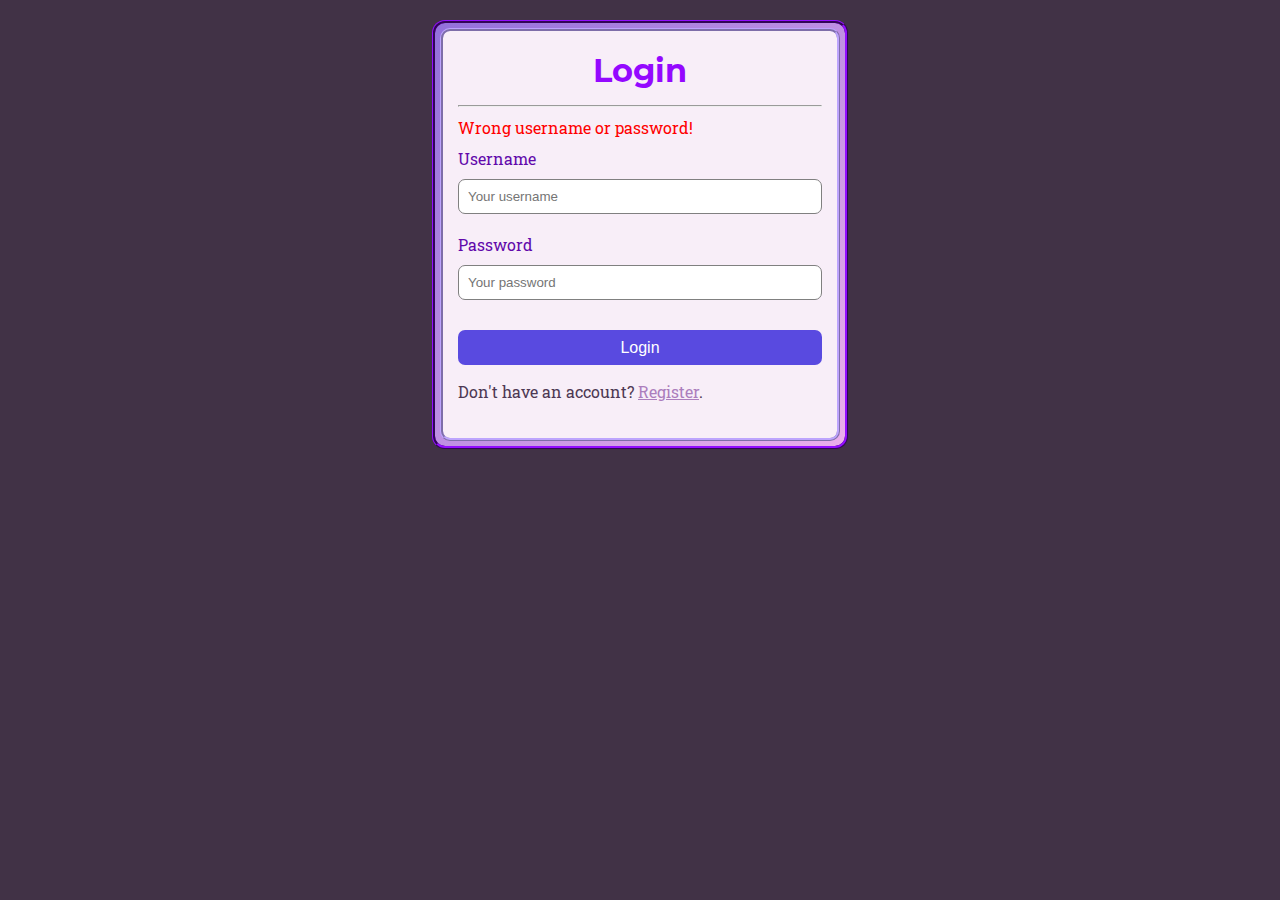
<file: blog/login.html>
<!DOCTYPE html>
<html>

<head>
  <meta charset="utf-8">
  <title>Login</title>

  <link rel="preconnect" href="https://fonts.googleapis.com">
  <link rel="preconnect" href="https://fonts.gstatic.com" crossorigin>
  <link href="https://fonts.googleapis.com/css2?family=Montserrat+Alternates:wght@600&family=Roboto+Slab:wght@500&display=swap"
        rel="stylesheet">

  <link rel="stylesheet" href="css/main.css">
  <link rel="stylesheet" href="css/login.css">
</head>

<body>
  
  <div class="form-wrapper">
    <form method="post" action="/login">
      <h1 class="title">Login</h1>
      <hr>
      <p class="error" th:if="${error}">Wrong username or password!</p>

      <div class="input-group">
        <label for="username">Username</label>
        <input id="username" name="username" type="text" placeholder="Your username" required></input>
      </div>

      <div class="input-group">
        <label for="password">Password</label>
        <input id="password" name="password" type="password" placeholder="Your password" required></input>
      </div>

      <input class="submit-button" type="submit" value="Login"></input>
      <p class="secondary link">Don't have an account? <a href="register.html">Register</a>.</p>
      
    
    </form>
  </div>
</body>

</html>
</file>
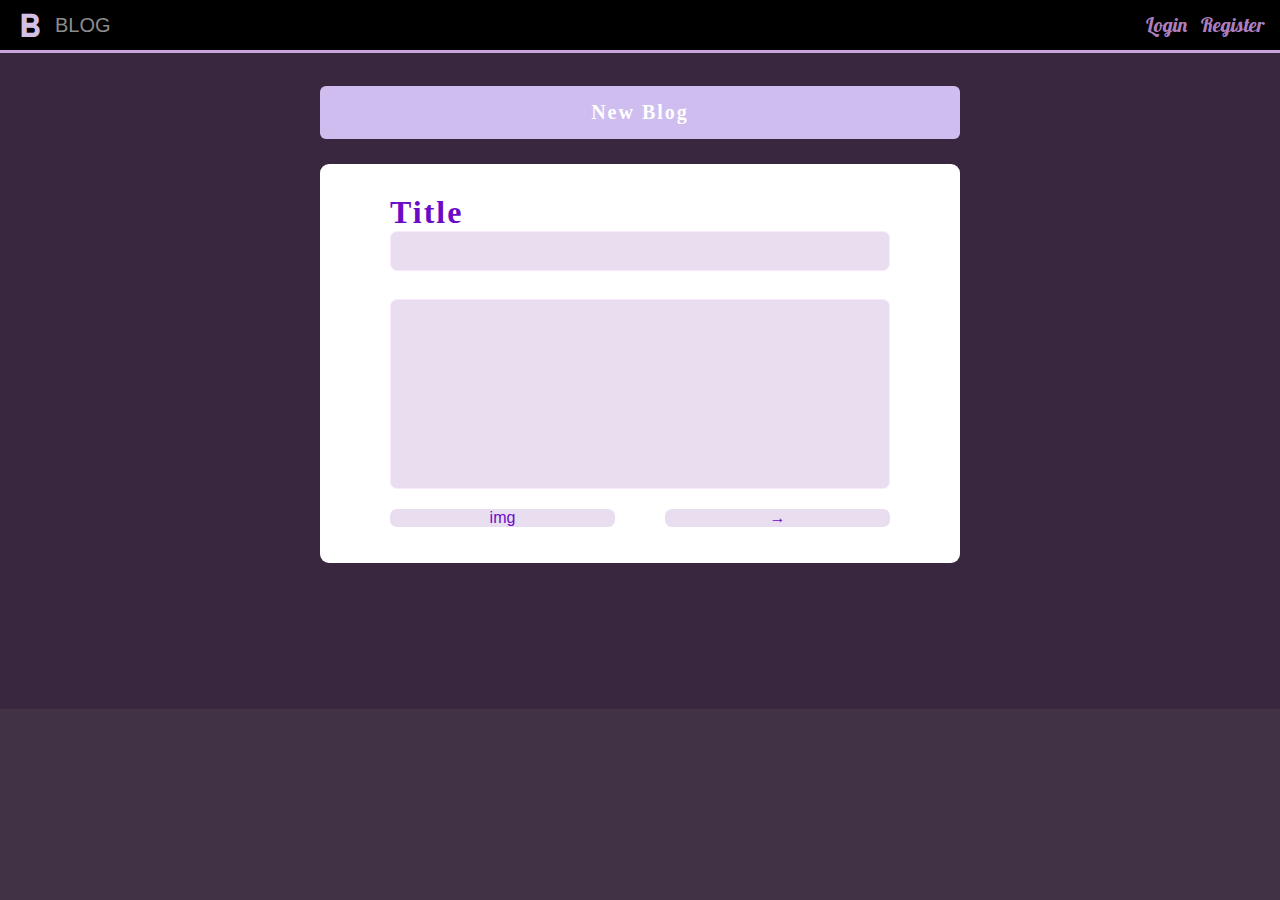
<file: blog/newblog.html>
<!DOCTYPE html>
<html lang="en">
<head>
    <meta charset="UTF-8">
    <meta http-equiv="X-UA-Compatible" content="IE=edge">
    <meta name="viewport" content="width=device-width, initial-scale=1.0">
    <title>new</title>
    <link rel="stylesheet" href="css/main.css">
    <link rel="stylesheet" href="css/blog.css">
    <link rel="stylesheet" href="css/newblog.css">
    <link href="https://fonts.googleapis.com/icon?family=Material+Icons"
          rel="stylesheet">

    <link rel="preconnect" href="https://fonts.googleapis.com">
    <link rel="preconnect" href="https://fonts.gstatic.com" crossorigin>
    <link href="https://fonts.googleapis.com/css2?family=Lobster&family=Tangerine:wght@700&display=swap" rel="stylesheet">
</head>
<body>
    <header>
        <div id="icon-logo-back">
          <a  href="blog.html">
            <span id="icon-logo" class="material-icons">format_bold</span>
          </a>
          <span class="title" id="cite-title">BLOG</span>
        </div>
    
        <div id="header-links">
          <a href="login.html">Login</a>
          <a href="register.html">Register</a>
        </div>
      </header>
    <div class="blog-body">

        <div class ="g-top">
            <p>top</p>
        </div>
          <div class="blog-hd">
            <div class="m-title">
              <div class="userID">New Blog</div>
            </div> 
          </div>

        <form method="post" action="/new">
            <div class="g-bd">
                <div class="m-bd">                  
                  <div class="m-post m-post-photo">
                    <div class="post box">
                      <div class="cnt box">
                        <div class="des">
                          <h1>Title</h1>
                          <div class="des-title">
                          <input type="text" maxlength="50" required>
                          </div>
                        </div>
                        <div class="des">
                          <br>
                          <div class="m-text">
                            <textarea class="imput" id="newblog" name="newblog" type="text"  required ></textarea>
                            
                        </div>
                        <div class="des">
                          <div class="d-pu">
                            <input class="submit-button"  value="img">
                            </div>
                          <div class="d-bu">
                          <input class="submit-button" type="submit" value="→">
                          </div>
                        </div>
        
                      </div>
                      
                    </div>
                  </div>
                </div>
              </div>
              
        </form>
    </div>
</body>
</html>
</file>
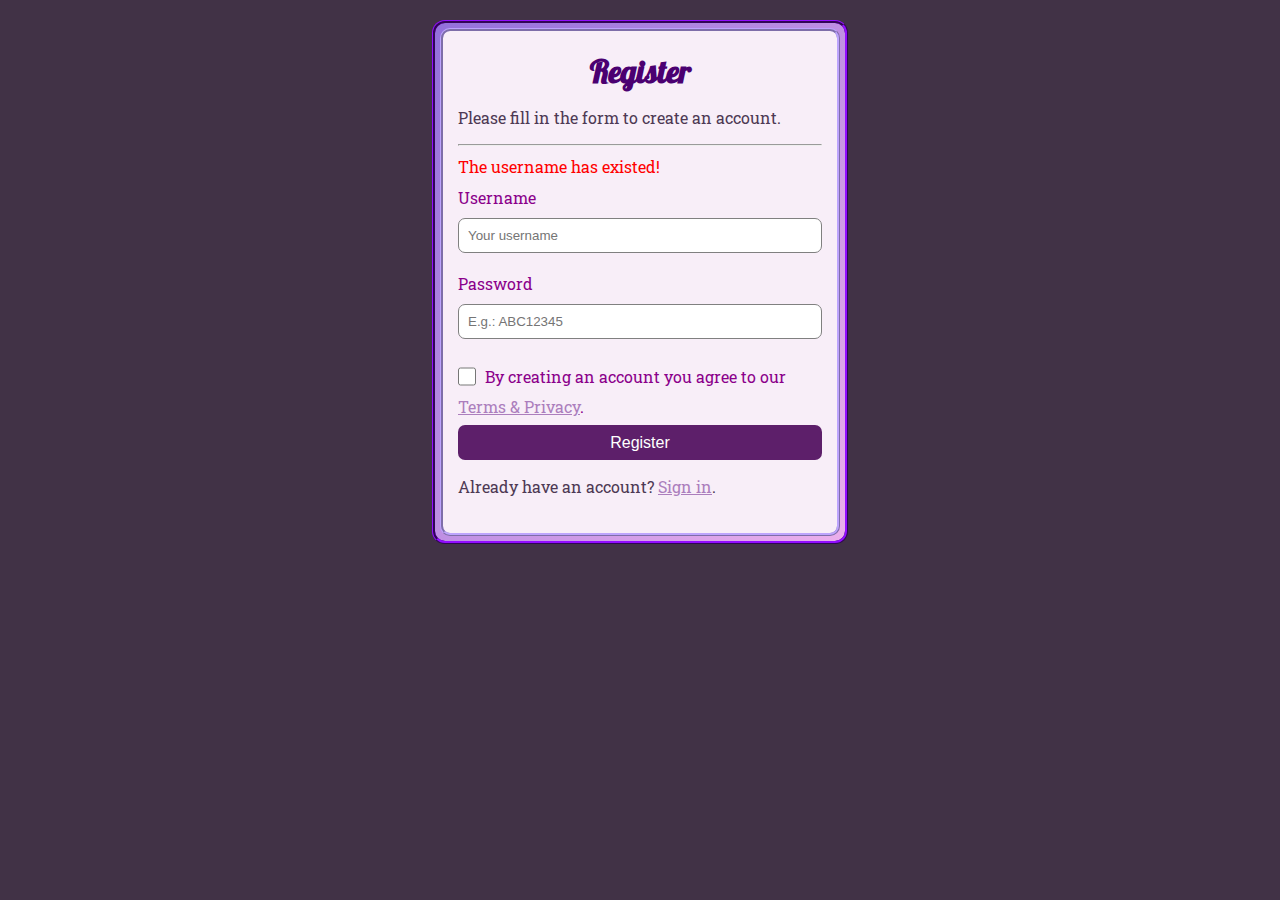
<file: blog/register.html>
<!DOCTYPE html>
<html>

<head>
  <meta charset="utf-8">
  <title>Register</title>
  <meta name="viewport" content="width=device-width, initial-scale=1.0">

  <link rel="preconnect" href="https://fonts.googleapis.com">
  <link rel="preconnect" href="https://fonts.gstatic.com" crossorigin>
  <link href="https://fonts.googleapis.com/css2?family=Montserrat+Alternates:wght@600&family=Roboto+Slab:wght@500&display=swap"
        rel="stylesheet">

  <link rel="stylesheet"href="css/main.css">
  <link rel="stylesheet" href="css/register.css">
  <link href="https://fonts.googleapis.com/icon?family=Material+Icons"
        rel="stylesheet">
  <link rel="preconnect" href="https://fonts.googleapis.com">
  <link rel="preconnect" href="https://fonts.gstatic.com" crossorigin>
  <link href="https://fonts.googleapis.com/css2?family=Lobster&display=swap" rel="stylesheet">
        
</head>

<body>
  <div class="form-wrapper">
    <form method="post" action="register">
      <h1 class="title">Register</h1>
      <p class="secondary">Please fill in the form to create an account.</p>
      <hr>
      <p class="error" th:if="${error}">The username has existed!</p>

      <div class="input-group">
        <label for="username">Username</label>
        <input id="username" name="username" type="text" placeholder="Your username"
               required></input>
      </div>

      <div class="input-group">
        <label for="password">Password</label>
        <input id="password" name="password" type="password" placeholder="E.g.: ABC12345"
               required pattern="\w{8,}"></input>
      </div>

      <div class="input-group">
        <input type="checkbox" id="tap" required>
        <label for="tap">By creating an account you agree to our
            <a href="https://policies.google.com/privacy?hl=en-US" target="_blank">Terms & Privacy</a>.
        </label>
      </div>

      <input class="submit-button" type="submit" value="Register"></input>

      <p class="secondary">Already have an account? <a href="login.html">Sign in</a>.</p>
    </form>
  </div>
</body>

</html>
</file>
<file: blog/css/main.css>
body {
    background-color: rgb(65, 50, 70);
    font-family: 'Roboto Slab', serif;
    margin: 0;
  }
  
  label, input {
    display: block;
  }
  
  .title {
    text-align: center;
    margin: 0;
    font-family: 'Montserrat Alternates', sans-serif;
  }
  
  hr {
    margin: 15px 0;
  }
  
  .form-wrapper {
    background: linear-gradient(to right bottom, mediumpurple, rgb(235, 175, 236));
    margin: auto;
    margin-top: 20px;
    padding: 5px;
    border-radius: 13px;
    border: ridge 3px rgb(98, 9, 171);
  }
  
  form {
    background-color: rgb(248, 238, 248);
    border-radius: 10px;
    padding: 20px 15px;
    border: ridge 3px rgb(189, 164, 253);
  }
  
  .input-group + .input-group {
    margin-top: 20px;
  }
  
  input {
    box-sizing: border-box;
    width: 100%;
  
    margin-top: 10px;
    height: 35px;
    border-radius: 7px;
    border: 1px solid grey;
    padding: 0 9px;
  }
  
  label, .submit-button {
    font-size: 16px;
  }
  
  .submit-button {
    border: none;
    color: white;
  }
  
  .submit-button:active {
    background-color: lightgrey !important;
  }
  
  .secondary {
    color: rgb(78, 57, 84);
  }
  
  a {
    color: rgb(172, 126, 189);
  }
  
  /* a:visited {
    color: purple;
  } */
  
  a:hover {
    color: rgb(162, 138, 166);
  }
  
  .error {
    font-family: 13px;
    color: red;
    margin-top: -5px;
    margin-bottom: 10px;
  }
</file>
<file: blog/css/login.css>
.form-wrapper {
    width: 400px;
  }
  
  .title {
    color: rgb(148, 8, 255);
  }
  
  input:focus {
    outline-color: rgb(177, 116, 234);
  }
  
  .submit-button {
    margin-top: 30px;
    background-color: rgb(89, 74, 224);
  }
  
  .submit-button:hover {
    background-color: rgb(154, 105, 246);
  }
  
  .submit-button:active {
    background-color: lightgrey;
  }
  
  label {
    color: rgb(98, 9, 171);
  }
</file>
<file: blog/css/blog.css>
@charset "utf-8";
*{padding:0;margin:0;}
table{border-collapse:collapse;border-spacing:0;} 
div {
  display: block;
}


.m-sch div{-moz-border-radius:2px;-webkit-border-radius:2px;border-radius:2px;}
.m-title div{-moz-border-radius:6px;-webkit-border-radius:6px;border-radius:6px;}
.m-user .user,.m-user .user-1,.m-post .post,.m-post .post-1,.m-page div,.m-show .show,.m-show .show-1{-moz-border-radius:9px;-webkit-border-radius:9px;border-radius:9px;}
.m-img div{-moz-border-radius:53px;-webkit-border-radius:53px;border-radius:53px;}
.m-img img{-moz-border-radius:45px;-webkit-border-radius:45px;border-radius:45px;}
.box:after{clear:both;content:'.';display:block;visibility:hidden;height:0;overflow:hidden;}
.box{zoom:1;}

header {
    margin: 0;
    background-color: rgb(0, 0, 0);
    position: fixed;
    width: 100%;
    height: 50px;
    top: 0;
    border-bottom: 3px solid rgb(202, 164, 220);
    z-index: 2;
   
    transition: opacity 0.5s;
  }
  
  header:hover {
    opacity: 1;
    transition: opacity 0.5s;
  }
  
  header > * {
    position: absolute;
    height: 50px;
    font-size: 20px;
  }
  
  a + a {
    margin-left: 10px;
  }
  
  #icon-logo-back, #icon-menu-back {
    text-align: center;
    line-height: 50px;
  }
  
  #icon-logo-back {
    left: 0;
    padding-left: 10px;
    padding-right: 20px;
   
  }
  
  #icon-menu-back {
    right: 0;
    width: 50px;
    background-color: rgb(224, 181, 255);
    transition: background-color 0.7s;
  }
  
  #icon-menu-back:hover {
    background-color: rgb(255, 206, 249);
    transition: background-color 0.7s;
  }
  
  #icon-logo {
    vertical-align: middle;
    font-size: 40px;
    color: rgb(210, 192, 231);
  }
  
  #icon-menu {
    vertical-align: middle;
    font-size: 40px;
    transform: rotate(0);
    transition: transform 0.7s;
  }
  
  #icon-menu:hover {
    transform: rotate(90deg);
    transition: transform 0.7s;
  }
  
  #cite-title {
    left: 60px;
    color: rgb(141, 141, 141);
  }
  
  #header-links {
    right: 15px;
    line-height: 50px;
    font-family: 'Lobster', cursive;
    
  }
  
  #blog-list {
    max-width: 70%;
    min-width: 576px;
    margin: auto;
    background-color: beige;
    padding: 65px 20px 15px;
    box-sizing: padding-box;
    z-index: 1;
  }
  
  .blog {
    background-color: rgb(128, 113, 141);
    border-radius: 10px;
    border: 10px solid;
    border-top-color: rgb(92, 88, 93);
    border-bottom-color: white;
    border-left: 0px;
    border-right: 0px;
    padding: 10px 30px;
    box-shadow: 0 2px 4px;
  }
  
  .blog + .blog {
    margin-top: 30px;
  }
  
  .blog-hr {
    width: 90%;
    margin: auto;
    margin-top: -10px;
    background-color: rgb(51, 0, 92);
  }
  
  .blog-meta {
    font-size: 19px;
    position: relative;
  }
  
  .blog-meta .person-icon {
    margin-right: 10px;
    float: left;
  }
  
  .blog-author {
    float: left;
  }
  
  .blog-time {
    float: right;
  }
  
  .blog-meta .calendar-icon {
    margin-left: 10px;
    float: right;
  }
  
  .blog-content {
    margin-top: 34px;
  }
.topIcon {
  display       : inline-block;
  position      : fixed;       /* ボタン固定 */
  bottom        : 10px;        /* 下から位置 */
  right         : 10px;        /* 右から位置 */
  padding       : 25px 15px;   /* 余白       */
  background    : rgba(127, 0, 127, 0.58);     /* 背景色     */
  color         : #ffffff;     /* 文字色     */
  opacity       : 0.5;         /* 透明度     */
  border-radius : 5%;        /* 角丸       */
  font-size     : 20pt;        /* 文字サイズ */
  font-weight   : bold;        /* 太字       */
  line-height   : 1.2em;       /* 行の高さ   */
  letter-spacing: 2px;         /* 文字間隔   */
  text-align    : center;      /* 文字位置   */
  cursor        : pointer;     /* カーソル   */
  z-index       : 999;         /* 重ね順位   */
}

.topIcon:hover {
  opacity       : 0.9;   /* カーソル時透明度 */
}

.m-title,.m-info{
  width:640px;
  margin-bottom:
  25px;}

.m-title .userID{
  position:relative;
  padding:15px 15px;
  background-color:#cebdee;
  text-align:center;
  font-size:20px;
  color:#fff;
  font-weight:
  bold;z-index:1;
  
}
.m-sd {
  position: absolute;
  right: -170px;
  /* top: 75px; */
  width: 150px;
  color: #fff;
}
.m-user{position:relative;width:150px;margin-bottom:24px;}
.m-user .user{position:relative;padding:10px 10px 25px 12px;background-color: rgb(96, 77, 109);;z-index:1;}
.m-user .user:hover{background-color:#8e6996;}
.m-user .user-1{width:150px;height:20px;background-color:#704884;}
.m-user:hover .user-1{background-color:#4F818E;}
.m-user .info{margin-top:25px;}

.m-img{position:relative;width:106px;height:106px;margin:0 12px;_left:12px;}
.m-img .img{position:relative;
  /* width:90px;height:90px; */
  padding:8px;
  background-color:#d9c9eb;
  z-index:1;}
.m-img .img img{display:block;width:90px;height:90px;}
.m-img .img-1{width:106px;height:106px;background-color:#af8cd2;}

.blog-body{height:100%;width:100%;background-color: rgb(57, 38, 63);padding-bottom:120px;}

.blog-hd{position:relative;width:640px;margin:0 auto;letter-spacing:2px;}
.g-top{height:100%;margin-bottom:48px;background-color:#734884;}
.g-hd,.g-bd,.g-bm{position:relative;width:640px;margin:0 auto;letter-spacing:2px;}

.m-sch .icon,.m-post ,.m-cover{
  background:url(//imglf3.lf127.net/img/WkQvdlZPMTN6ZEV2a1QzT0U1YzB6Uzl4VUpzZmhYM21IREtlbEY3alpneUpKaUVwWnh0b1h3PT0..png?imageView) 
  no-repeat -9999px -9999px;_background:url(//imglf6.lf127.net/img/WkQvdlZPMTN6ZEV2a1QzT0U1YzB6Y1ZoVk0yOGJKNmRETk5RblpRZGloMUhvWFA0TkhHa0JBPT0..png?imageView) 
  no-repeat -9999px -9999px;}


form {
  background-color: rgba(248, 238, 248,0);
  border-radius: 10px;
  padding:0%;
  border:0ch;
}


.m-post{position:relative;width:640px;margin-bottom:26px;}
.m-post .post{position:relative;width:640px;background-color:#fff;z-index:1;}
.m-post .dtil{position:absolute;left:-20px;top:20px;width:60px;}
.m-post .dtil .time,.m-post .dtil .fav,.m-post .dtil .cmt{width:60px;height:43px;margin-bottom:7px;}
.m-post .maj{font: 12px/150% "Hiragino Sans GB","Microsoft YaHei","\5FAE\8F6F\96C5\9ED1",tahoma,arial,simsun,"\5B8B\4F53";
  height:30px;line-height:14px;    background-color: #c2aaf2;text-align:center;letter-spacing:0px;    border-radius: 3px;}
.m-post .fav .maj,.m-post .cmt .maj{padding:2px 0 0 10px;text-align:left;}
.m-post .fav .maj{background-position:12px -21px;}
.m-post .cmt .maj{background-position:12px -66px;}
.m-post .time:hover .maj,.m-post .fav:hover .maj,.m-post .cmt:hover .maj{background-color:#a870cb;}
.m-post .time:hover .dw,.m-post .fav:hover .dw,.m-post .cmt:hover .dw{background-color:#7f45b1;}
.m-post .maj a,.m-post .maj span{display:block;color:#fff;}
.m-post .fav span,.m-post .cmt span{margin:7px 0 0 4px;}
.m-post .dw{position:relative;width:60px;height:13px;background-color:#663d9c;}
.m-post .dw-1{position:absolute;bottom:0;_bottom:-1px;right:0;height:8px;width:40px;background-color:#fff;overflow:hidden;}

.m-post .post .cnt{width:500px;padding:20px 70px;}
.m-post.m-post-photo .post .cnt{padding:20px 70px 10px;}
.m-post .post-1{width:640px;height:30px;background-color:#ccc;}
.m-post:hover .post-1{background-color:#e1e1e1;}
.m-post .text .txtimg{float:left;max-width:230px;_width:230px;margin:5px 20px 5px 0;}
.m-post .text .txtimg img{_width:230px;}
.m-post .pic img,.m-post embed,.m-post object{display:block;max-width:500px;_width:500px;}
.m-post .cnt .des{margin-top:10px;}
.m-post .cnt .des a{color:#333;border-bottom: 1px solid #333;}
.m-post .cnt .des a:hover{color:#598997;border-bottom:1px solid #598997;}
.m-post.m-post-photo .pic{margin-bottom:10px;}
.m-post.m-post-music .pic{position:relative;float:left;width:230px;margin:0 12px 20px 0;_margin-right:9px;}
.m-post.m-post-music .pic .img img{width:230px;}
.m-post.m-post-music embed,.m-post.m-post-music object{display:inline;}
.m-post .port{width:500px;margin:0 70px 25px;line-height:22px;}
.m-post .port .up a,.m-post .port .time{margin-right:15px;}
.m-post .port .prev{margin:0 15px 0 0;}
.m-post .port .mid a,.m-post .port .mid span{margin-right:15px;}
.m-post .port,.m-post .port a{color:#666;}
.m-post .port a:hover{color:#5e8e9c;}

input {
  box-sizing: border-box;
  width: 100%;
  margin-top: 0px;
  height: 26px;
  border-radius: 7px;
  border: 1px solid grey;
  padding: 0 9px;
  background-color: #f2e2fd;
}
.m-sch{width:150px;}
.m-sch .left{position:relative;float:left;width:115px;}

.m-sch .right{position:relative;float:right;width:31px;}
.m-sch .icon{position:relative;width:31px;height:26px;background-color:#9b60c6;z-index:1;background-position:5px 3px;cursor: pointer; border-radius: 7px;}
.m-sch .icon:hover{background-position:-29px 3px;}

.menu{
  margin-top: 20px;
  position: relative;
  width: 150px;
  margin-bottom: 24px;
}

.new{
  padding: 5px 5px;
  width: 100%;
  background-color: rgb(138, 113, 155);
  border-radius: 7px;
  text-align: center;
  font-family: 'Lobster', cursive;
  letter-spacing: 0px;
} 
#new {
  color: rgb(235, 218, 241);
  text-decoration: none;
}
.new:hover{
  background-color:#8e6996;
  text-decoration: none;
  
}
a {
  text-decoration: none;
  background-color: transparent;
}
a:-webkit-any-link {
  cursor: pointer;
  text-decoration: none;
}
</file>
<file: blog/css/newblog.css>
.blog-body{height:100%;width:100%;background-color: rgb(57, 38, 63);padding-bottom:120px;}
input {
    box-sizing: border-box;
    width: 100%;
    height: 100%;
    margin-top: 0px;
    border-radius: 7px;
    border: 1px solid rgb(253, 233, 255);
    padding: 0 9px;
    background-color: #e9ddf0;
  }

 .m-post .cnt .des {
    margin-top: 10px;
    
}
.m-post.m-post-photo .post .cnt {
    padding: 20px 70px;
}
h1{
    color: rgb(108, 11, 198);
}
.des-title{
    height: 40px;
}
.m-text{
    height: 190px;
}
.d-bu{
    position:relative;
    float: right;
    width: 45%;
}
.d-pu{
    position:relative;
    float: left;
    width: 45%;
    
}
.submit-button{
    width: 100%;
    margin-top: 10px;
    text-align: center;
    color: rgb(108, 11, 198);
    margin-bottom: 1rem;
    cursor: default;
    
}
.submit-button:hover {
    background-color: rgb(154, 105, 246);
  }
  .submit-button:active {
    background-color: rgb(233, 188, 255);
  }
  .imput{
    box-sizing: border-box;
    width: 100%;
    height: 100%;
    margin-top: 0px;
    border-radius: 7px;
    border: 1px solid rgb(253, 233, 255);
    padding: 0 9px;
    background-color: #e9ddf0;
    resize: none;
}
.g-top{
    margin-top: 20px;
}
a + a {
    margin-left: 10px;
}
a {
    text-decoration: none;
    background-color: transparent;
}
</file>
<file: blog/css/register.css>
.form-wrapper {
    width: 400px;
  }
  
  .title {
    color: rgb(75, 0, 113);
    font-family: 'Lobster', cursive;
  }
  
  input:focus {
    outline-color: purple;
  }
  
  #tap {
    width: 18px;
    display: inline-block;
    vertical-align: middle;
    margin: 0;
    margin-right: 5px;
  }
  
  #tap + label {
    display: inline;
    vertical-align: middle;
  }
  
  .submit-button {
    margin-top: 8px;
    background-color: rgb(93, 31, 106);
  }
  
  .submit-button:hover {
    background-color: rgb(140, 56, 161);
  }
  
  label {
    color: darkmagenta;
  }
</file>
